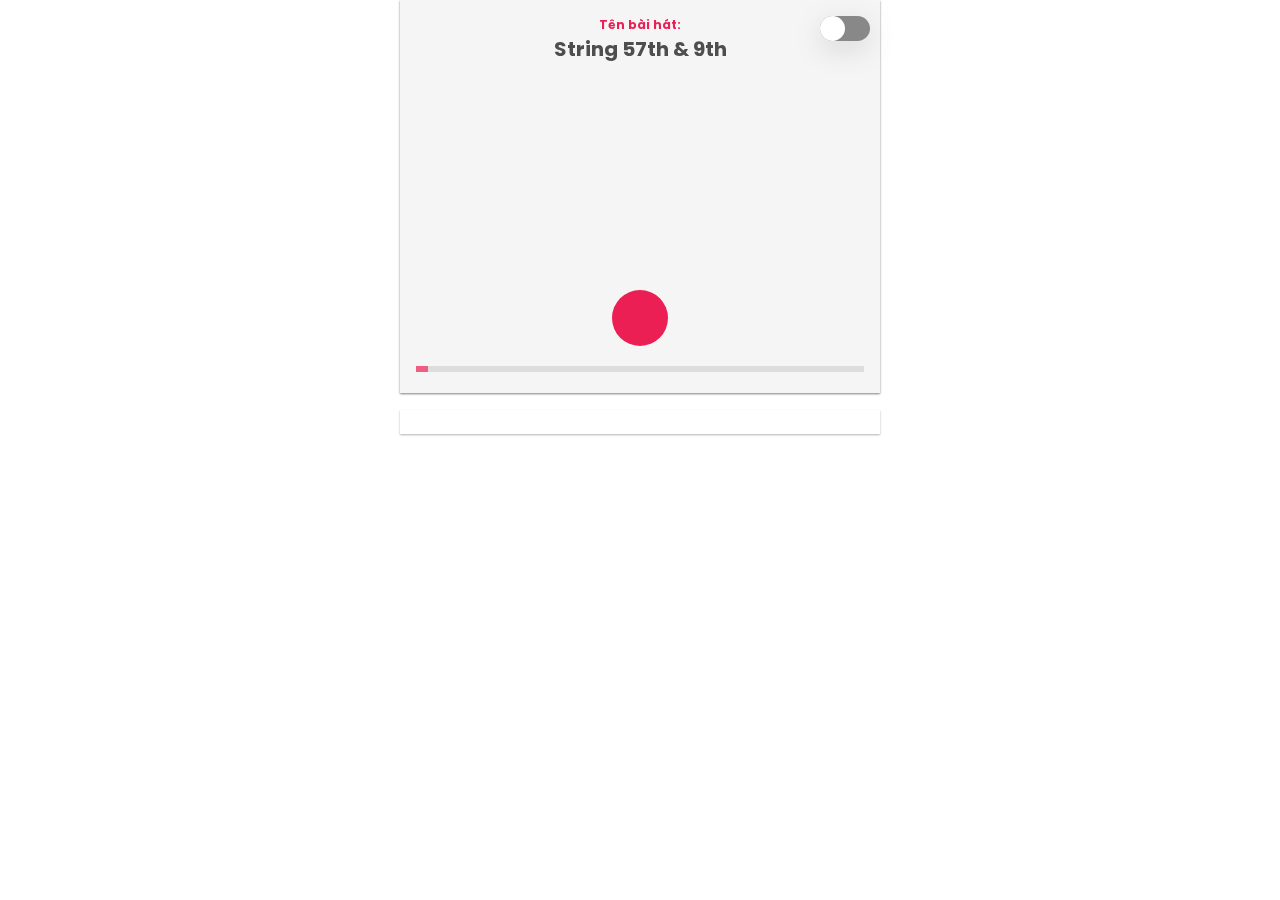
<file: index.html>
<!DOCTYPE html>
<html lang="en" data-theme="light">

<head>
    <meta charset="UTF-8">
    <meta http-equiv="X-UA-Compatible" content="IE=edge">
    <meta name="viewport" content="width=device-width, initial-scale=1.0">
    <title>Document</title>
    <link rel="shortcut icon" href="https://anime47.com/favicon.ico" type="image/x-icon">  
    <link rel="stylesheet" href="https://cdnjs.cloudflare.com/ajax/libs/font-awesome/5.15.2/css/all.min.css"
        integrity="sha512-HK5fgLBL+xu6dm/Ii3z4xhlSUyZgTT9tuc/hSrtw6uzJOvgRr2a9jyxxT1ely+B+xFAmJKVSTbpM/CuL7qxO8w=="
        crossorigin="anonymous" />
    <link rel="preconnect" href="https://fonts.gstatic.com">
    <link href="https://fonts.googleapis.com/css2?family=Poppins:wght@300;400;600&display=swap" rel="stylesheet">
    <link rel="stylesheet" href="asset/css/style.css">
</head>

<body>
    <div class="player">
        <!-- dashborad -->
        <div class="dashboard">
            <div id="toggleBtn"></div>
            <header>
                <h4>Tên bài hát:</h4>
                <h2>String 57th & 9th</h2>
            <!-- CD -->
            </header>
            <div class="cd">
                <div class="cd-thumb"></div>
            </div>
            <!-- control -->
            <div class="control">
                <div class="btn btn-repeat">
                    <i class="fas fa-redo"></i>
                </div>
                <div class="btn btn-prev">
                    <i class="fas fa-step-backward"></i>
                </div>
                <div class="btn btn-toggle-play">
                    <i class="fas fa-pause icon-pause"></i>
                    <i class="fas fa-play icon-play"></i>
                </div>
                <div class="btn btn-next">
                    <i class="fas fa-step-forward"></i>
                </div>
                <div class="btn btn-random">
                    <i class="fas fa-random"></i>
                </div>
            </div>
            <!-- Input & audio -->
            <input id="progress" class="progress" type="range" value="0" step="1" min="0" max="100">
            
            <audio id="audio" src=""></audio>
        </div>
        <!--Playlist  -->
        <div class="playlist">
            
        </div>
    </div>
</div>
</body>
<!-- Play Music -->
<script>
    const $ = document.querySelector.bind(document)
    const $$ = document.querySelectorAll.bind(document)
    // LOCALSTORAGE
    const SONG_LOCALSTORAGE_KEY = 'DATA_MUSIC'
    // const of mode dark
    const themeBtn = $('#toggleBtn')
    const root = $(':root')
    // const of play music
    const player = $('.player')
    const cd = $('.cd')
    const heading = $('header h2')
    const cdThumb = $('.cd-thumb')
    const audio = $('#audio')
    const playBtn = $('.btn-toggle-play')
    const playlist = $('.playlist')
    const progress = $('#progress')
    const nextBtn = $('.btn-next')
    const prevBtn = $('.btn-prev')
    const randomBtn = $('.btn-random')
    const repeatBtn = $('.btn-repeat')
    const song = $('.song')
    const app = {
            currentIndex: 0,
            isPlaying:false,
            isRandom:false,
            isRepeat:false,
            isLight:true,
            config:JSON.parse(localStorage.getItem(SONG_LOCALSTORAGE_KEY))||{},
            songs: [
                {
                    name: "Shatter Me",
                    singer: "Lindsey Stirling",
                    path: "asset/music/ShatterMe-Nightcore-3869285_hq.mp3",
                    image: "asset/img/shatter_me.jpg"
                  },
                  {
                    name: "Gravity Falls Theme",
                    singer: "Zen - Kun",
                    path: "asset/music/nightcore_gravity_falls_theme_song_6-UaBXMByoK-gucZbyYy.mp3",
                    image:"asset/img/Gravity_Falls.jpg"
                  },
                  {
                      name: "无归 (Vô Quy)",
                      singer: "叶里 (Diệp Lý)",
                      path: "asset/music/vietsub_vo_quy_diep_ly_-778283831407748693.mp3",
                      image:
                      "asset/img/z2718407593120_b0d5309c2980dd78df3a110beeffbb03.jpg"
                    },
                    {
                        name: "忘れじの言の葉",
                        singer: "ダズビー COVER",
                        path: "asset/music/cover_1423070.mp3",
                        image:
                        "asset/img/z2718407593481_26fa79e617cadf6a519008976c1184b5.jpg"
                    },
                    {
                        name: " 夢と葉桜",
                        singer: "ヲタみん",
                        path:
                        "asset/music/karaoke_vietsub_hyouka_yume_to_hazakura_kurenai_7060489977659027165.mp3",
                        image:
                        "asset/img/yume.jpg"
                    },
                    {
                        name: "君に最後の口づけを",
                        singer: "まじ娘",
                        path: "asset/music/20210418_-6333055116070957585.mp3",
                        image:
                        "asset/img/z2719473705461_e293700e934d72f2d32b17737ea2f6cb.jpg"
                    },
                    {
                      name: "Last Night Lofi",
                      singer: "Hikaru Nara",
                      path:
                        "asset/music/late_night_ea7_sad_chill_lofi_piano_beat_-2223954308823624705.mp3",
                      image: "asset/img/anime.png"
                    },
            ],
            setConfig: function(key,value) {
                this.config[key] = value;
                localStorage.setItem(SONG_LOCALSTORAGE_KEY, JSON.stringify(this.config));
            },
            render: function(){
                const htmls = this.songs.map( (song,index) => {
                    return `    
                    <div data-index="${index}" class="song ${ index === this.currentIndex ? 'active': '' }">
                        <div class="thumb" style="background-image: url('${song.image}')"></div>
                        <div class="body">
                            <h3 class="body-title">${song.name}</h3>
                            <p class="body-singer">${song.singer}</p>
                        </div>
                        <div class="body-option">
                            <i class="fas fa-ellipsis-h"></i>
                        </div>
                    </div>
                `
                })
                playlist.innerHTML = htmls.join('')
            },
            defineProperties: function(){
                Object.defineProperty(this,'currentSong',{
                    get: function(){
                        return this.songs[this.currentIndex]
                    }
                })
            },
            handelEvents: function(){
                // quay cdThumb
                const cdThumbAnimate = cdThumb.animate([
                    // @keyframes
                    {transform:'rotate(360deg)'}
                ],
                // option 
                    {duration:20000,
                    iterations:Infinity})
                    cdThumbAnimate.pause()
                const that = this
                const cdWidth = cd.offsetWidth
                //handel scroll
                document.onscroll = function(){
                    // document.onscroll dùng để lắng nghe event kéo thanh trượt 
                    // thật ra 2 thằng là như nhau nên dùng thằng nào cũng được
                    const scrollTop = window.scrollY || document.documentElement.scrollTop
                    const newCdWidth = cdWidth - scrollTop
                    cd.style.width = newCdWidth >0 ? newCdWidth + 'px' :0;
                    cd.style.opacity = newCdWidth/cdWidth
                }
                // handel play
                playBtn.onclick = function() {
                    if(that.isPlaying){
                        audio.pause()
                    }
                    else{
                        audio.play()
                    }
                }
                // khi song được play
                audio.onplay = function() {
                    that.isPlaying = true;
                    player.classList.add('playing')
                    cdThumbAnimate.play()
                }
                // khi song pause
                audio.onpause = function() {
                    that.isPlaying = false;
                    player.classList.remove('playing')
                    cdThumbAnimate.pause()
                }
                // khi tiến độ bài hát thay đổi
                audio.ontimeupdate = function() {
                    if(audio.duration){
                        const progressPercent = (audio.currentTime*100 / audio.duration)
                        progress.value = progressPercent
                    }
                }
                // khi tua song
                progress.oninput = function(e){
                    const seekTime = (audio.duration*e.target.value/100)
                    audio.currentTime = seekTime
                }
                // next to Song
                nextBtn.onclick = function(){
                    if(that.isRandom){
                        that.randomSong()
                    }
                    else{
                        that.nextSong()
                    }
                    audio.play()
                    that.scrollToActiveSong()
                }
                // prev to Song
                prevBtn.onclick = function(){
                    if(that.isRandom){
                        that.randomSong()
                    }
                    else{
                        that.prevSong()
                    }
                    audio.play()
                    that.scrollToActiveSong()
                }
                // random Songs
                randomBtn.onclick = function(e){
                    that.isRandom = !that.isRandom
                    that.isRepeat = false
                    randomBtn.classList.toggle("active",that.isRandom)
                    repeatBtn.classList.remove("active")
                } 
                // repeat Songs
                repeatBtn.onclick = function(){
                    that.isRepeat = !that.isRepeat
                    that.isRandom = false
                    repeatBtn.classList.toggle("active",that.isRepeat)
                    randomBtn.classList.remove("active")
                }
                // khi bài hát kết thúc
                audio.onended = function(){
                    if(that.isRepeat){
                        audio.load()
                        audio.play()
                    }else{
                        nextBtn.click()
                    }
                }
                // playClick
               playlist.onclick = function(e){
                   const songNode =e.target.closest('.song:not(.active)') 
                   const optionNode =e.target.closest('.body-option') 
                            if(songNode && !optionNode){
                                that.currentIndex = Number(songNode.getAttribute('data-index'))
                                that.loadCurrentSong()
                                audio.play()
                            }
                            if(optionNode){
                                e.stopPropagation()
                            }
                    }
                themeBtn.onclick = function(){
                    if(that.isLight){
                        root.setAttribute('data-theme','dark')
                        that.isLight = false
                    }
                    else{
                        root.setAttribute('data-theme','light')
                        that.isLight = true
                    }
                    this.classList.toggle('active')
                    that.setConfig('isLight',that.isLight)
                }    
            },
            // tải thông tin audio player
            loadCurrentSong: function(){
                heading.textContent = this.currentSong.name  
                cdThumb.style.backgroundImage = `url('${this.currentSong.image}')`
                audio.src = this.currentSong.path
                if($('.song.active')){
                    $('.song.active').classList.remove('active')
                }
                const list = $$('.song')
                list.forEach((song) =>{
                    if(Number(song.getAttribute('data-index')) === this.currentIndex){
                        song.classList.add('active')
                    }
                })
                this.setConfig('currentIndex', this.currentIndex)
            },
            // chuyển song
            nextSong: function(){
                this.currentIndex++
                if(this.currentIndex>=this.songs.length){
                    this.currentIndex=0
                }
                this.loadCurrentSong()
            },
            // return song
            prevSong: function(){
                this.currentIndex--
                if(this.currentIndex<0){
                    this.currentIndex=this.songs.length-1
                }
                this.loadCurrentSong()
            },
            // effect random song
            randomSong: function(){
                let newIndex;
                    do{
                    newIndex=Math.floor(Math.random()*this.songs.length);
                }while(newIndex===this.currentIndex)
                this.loadCurrentSong()
            },
            // scroll khi vượt qua màn hình
            scrollToActiveSong: function () {
            setTimeout(() => {
                if (this.currentIndex <= 2) {
                    $('.song.active').scrollIntoView({
                        behavior: 'smooth',
                        block: 'end',
                    });
                } else {
                    $('.song.active').scrollIntoView({
                        behavior: 'smooth',
                        block: 'center',
                    });
                }
                }, 300);
            },
            loadConfig: function () {
                this.currentIndex = this.config.currentIndex;
                // this.isLight = this.config.isLight;
            },
            start: function(){
                // load cấu hình của Object
                this.loadConfig()
                // định nghĩa thuộc tính mới
                this.defineProperties()
                // lắng nghe và xử lí sự kiện
                this.handelEvents()
                //tải thông tin bài hát đầu tiền vài UI khi start
                this.loadCurrentSong()
                // render các list
                this.render()
            }
        }
        app.start()
        
</script>
<!-- Mode Dark - Light -->
<!-- <script>
window.onload = function() {
const themeBtn = document.getElementById('toggleBtn')
themeBtn.addEventListener('click',function(){
    const root = document.querySelector(':root')
    const isLight = root.getAttribute('data-theme') === 'dark'?false:true
    if(isLight){
        root.setAttribute('data-theme','dark')
    }
    else{
        root.setAttribute('data-theme','light')
    }
    this.classList.toggle('active')
})    
}
</script> -->
</html>
</file>
<file: asset/css/style.css>
* {
    box-sizing: border-box;
    padding:0;
    margin:0;
    font-family: "Poppins", sans-serif;
}
html{
    /* background: url(http://127.0.0.1:5500/MUSIC/asset/img/anime.png) top center / 100% 1000px no-repeat; */
}

:root{
    --red-color:#EC1F55;
    --text-color: #333333;
    --white-color: #fff;
    --bg-color-primary: #f5f5f5;
    --bg-color-secondary: #fff;
    --bg-toggle-btn: #888;
    --box-shadow: rgba(100, 100, 110, 0.2) 0px 8px 28px 0px;
    --title-color: #1e1e1e;
    --text2-color: #4e4e4e;
}
[data-theme='dark'] {
    --bg-color-primary: #18191a;
    --bg-color-secondary: #242526;
    --bg-toggle-btn: #4e4f50;
    --box-shadow: rgba(25, 25, 25, 0.2) 0px 8px 28px 0px;
    --title-color: #f1f2f3;
    --text2-color: #d4d5d6;
  }
.player {
    position: relative;
    max-width: 480px;
    margin: 0 auto;
}
.dashboard {
    padding: 16px 16px 14px;
    max-width: 480px;
    position: fixed;
    width: 100%;
    background-color: var(--bg-color-primary);
    top: 0;
    box-shadow: 0 1px 2px rgba(0, 0, 0,0.5);
}
header {
    margin-bottom: 10px;
    text-align: center;
}
h4 {
    font-size: 12px;
    color: var(--red-color);
}
h2 {
    font-size: 20px;
    color: var(--text2-color);

}
.cd {
    width: 200px;
    margin: 0 auto;
}
.cd-thumb {
    /* background-image: url('https://i.ytimg.com/vi/jTLhQf5KJSc/maxresdefault.jpg'); */
    padding-top:100%;
    background-size: cover;
    background-repeat: no-repeat;
    border-radius: 50%;
}
.control {
    display: flex;
    justify-content: space-around;
    padding: 16px 0 8px;
}
.btn  {
    font-size: 18px;
    padding: 18px;
    color: var(--text2-color);
}
.active {
    color: var(--red-color);
}
.btn-next:active,
.btn-prev:active{
    color: var(--red-color);
}
.btn-toggle-play {
    background-color: var(--red-color);
    border-radius: 50%;
    font-size: 24px;
    width: 56px;
    height: 56px;
    display: flex;
    align-items: center;
    color: var(--white-color);
}
.player .icon-pause {
    display: none;
  }
  
.player.playing .icon-pause {
    display: inline-block;
  }
  
.player.playing .icon-play {
    display: none;
}
.progress {
    width: 100%;
    -webkit-appearance: none;
    height: 6px;
    background: #d3d3d3;
    outline: none;
    opacity: 0.7;
    -webkit-transition: 0.2s;
    transition: opacity 0.2s;
}
.progress::-webkit-slider-thumb {
    -webkit-appearance: none;
    appearance: none;
    width: 12px;
    height: 6px;
    background-color: var(--red-color);
    cursor: pointer;
}
/* Playlist */
.playlist{
    margin-top: 410px;
    padding: 12px;
    box-shadow: 0 1px 2px rgba(0, 0, 0,0.3);
    background-color: var(--bg-color-secondary)
}
.song{
    box-shadow: 0 1px 2px rgba(0, 0, 0,0.3);
    width: 100%;
    background-color: var(--white-color);
    padding: 8px 16px;
    margin-bottom: 12px;
    display: flex;
    justify-content: space-between;
    align-items: center;
}
.song.active {
    background-color: rgba(114, 114, 114, 0.3);
}
.thumb{
    background-image: url('https://i.ytimg.com/vi/jTLhQf5KJSc/maxresdefault.jpg');
    width: 44px;
    height: 44px;
    background-size: cover;
    background-repeat: no-repeat;
    border-radius: 50%;
    margin: 0 8px;
}
.body{
    flex: 1;
    padding: 0 16px;
}
.body-title{
    font-size: 18px;
    /* color: var(--text2-color); */
}
.body-singer{
    font-size:12px;
    color: var(--text2-color);
}
.body-option{
    padding: 16px 8px;
    color: var(--text2-color);
    font-size: 18px;
    cursor: pointer;
}
/* ToggleBtn */
#toggleBtn {
    width: 50px;
    height: 25px;
    border-radius: 20px;
    background-color: #888;
    box-shadow: rgb(100 100 110 / 20%) 0px 8px 28px 0px;
    position: absolute;
    right: 10px
  }
  #toggleBtn::before {
    content: '';
    position: absolute;
    left: 0px;
    bottom: 0px;
    width: 25px;
    height: 25px;
    background-color: #fff;
    border-radius: 50%;
    cursor: pointer;
    transition: all 0.35s;
  }
  #toggleBtn.active::before {
    transform: translateX(25px);
  }
  /* responsive */
  @media (min-width:740px) and (max-width:1023px){
      body{
          height: 1000px;
      }
  }
  @media (max-width:739px){
    body{
        height: 690px;
    }
  }
</file>
